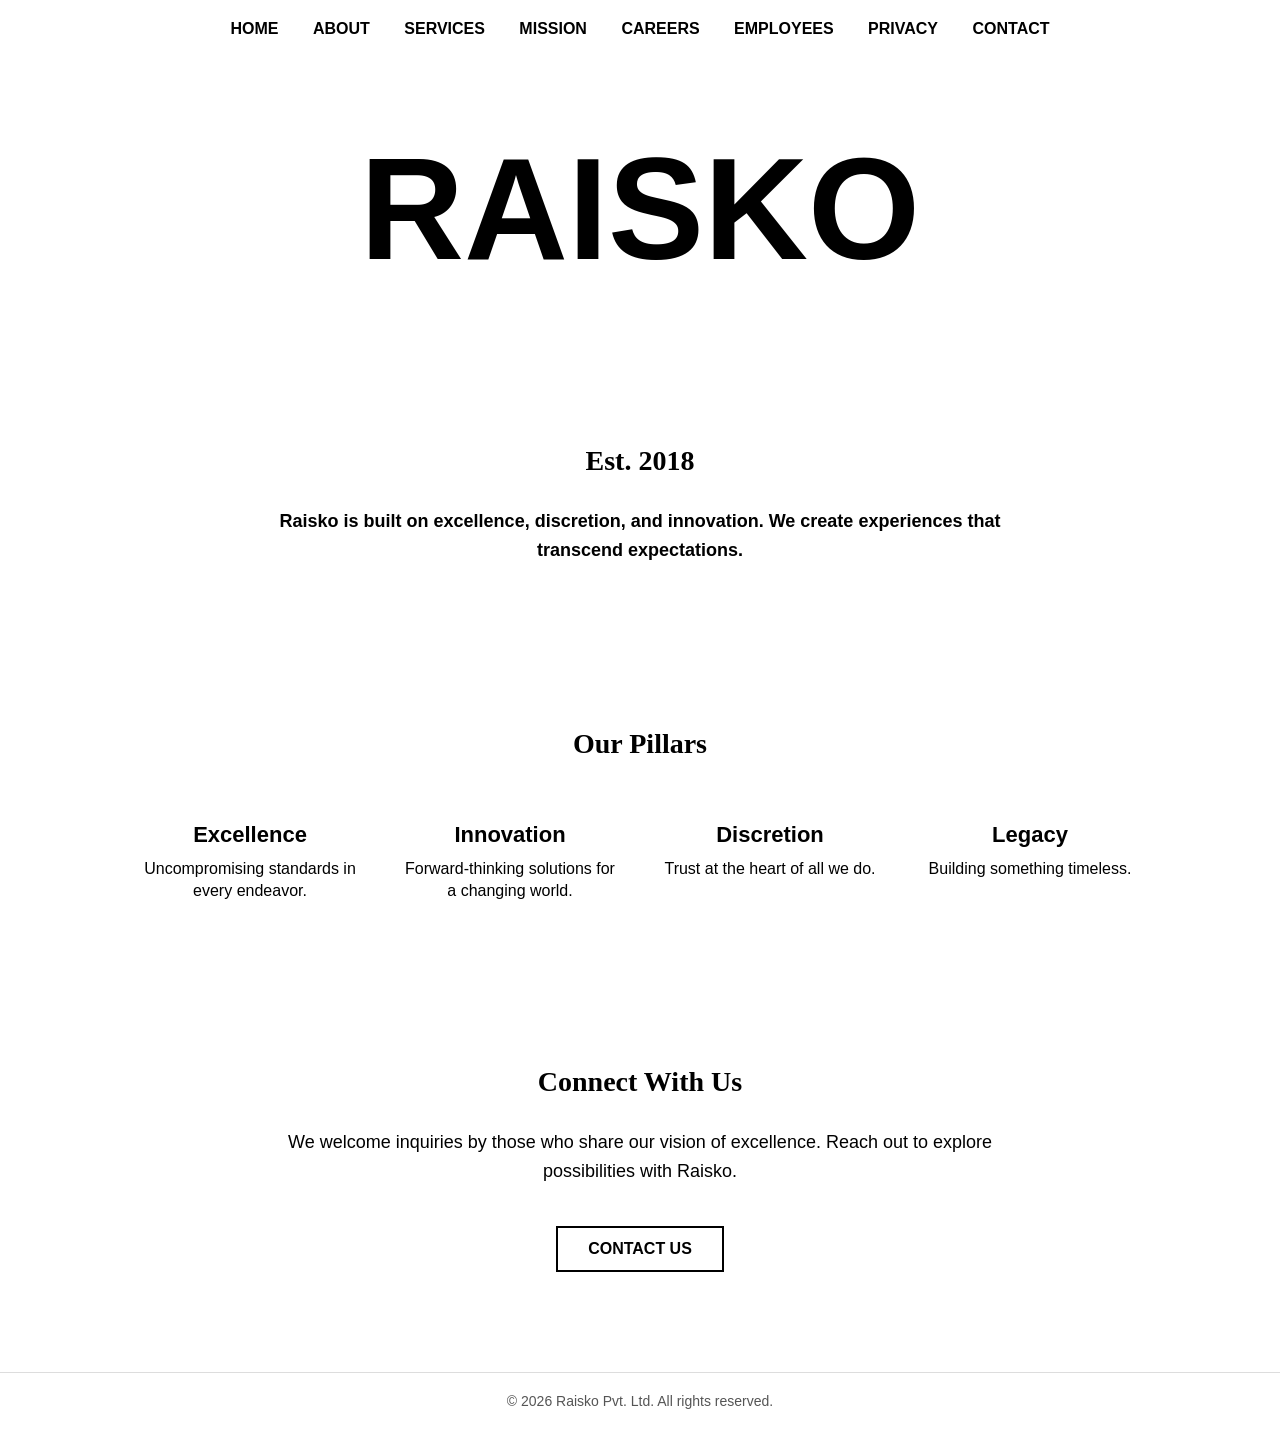
<file: index.html>
<!DOCTYPE html>
<html lang="en">
<head>
  <meta charset="UTF-8">
  <title>Raisko - Home</title>
  <link rel="stylesheet" href="style.css">
</head>
<body>
  <nav>
    <a href="index.html">Home</a>
    <a href="about.html">About</a>
    <a href="services.html">Services</a>
    <a href="mission.html">Mission</a>
    <a href="careers.html">Careers</a>
    <a href="employees.html">Employees</a>
    <a href="privacy.html">Privacy</a>
    <a href="contact.html">Contact</a>
  </nav>

  <div class="hero">
    <div style="font-family:Arial; font-weight:bold; font-size:144px; line-height:1; color:black;">
      RAISKO
    </div>
  </div>

  <div class="section">
    <h2>Est. 2018</h2>
    <p><strong>Raisko is built on excellence, discretion, and innovation. We create experiences that transcend expectations.</strong></p>
  </div>

  <div class="section">
    <h2>Our Pillars</h2>
    <div class="pillars">
      <div class="pillar"><h3>Excellence</h3><p>Uncompromising standards in every endeavor.</p></div>
      <div class="pillar"><h3>Innovation</h3><p>Forward-thinking solutions for a changing world.</p></div>
      <div class="pillar"><h3>Discretion</h3><p>Trust at the heart of all we do.</p></div>
      <div class="pillar"><h3>Legacy</h3><p>Building something timeless.</p></div>
    </div>
  </div>

  <div class="section">
    <h2>Connect With Us</h2>
    <p>We welcome inquiries by those who share our vision of excellence. Reach out to explore possibilities with Raisko.</p>
    
    <a href="contact.html" class="contact-button">Contact Us</a>
  </div>

  <footer>© 2026 Raisko Pvt. Ltd. All rights reserved.</footer>
</body>
</html>
</file>
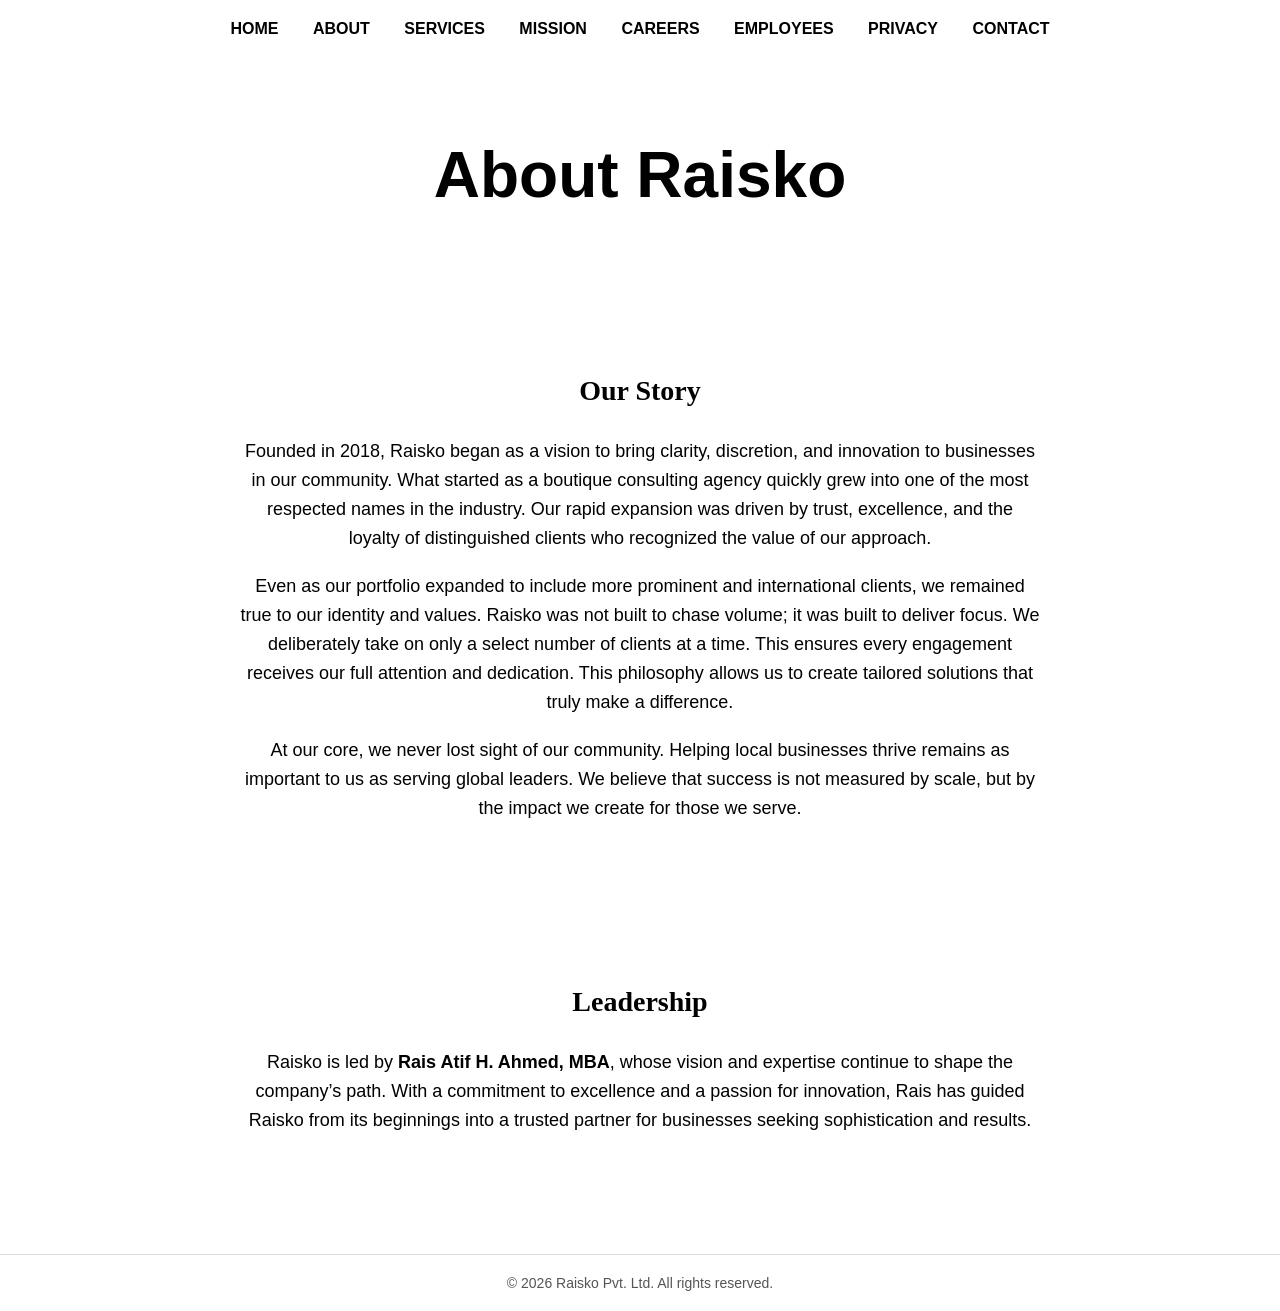
<file: about.html>
<!DOCTYPE html>
<html lang="en">
<head>
  <meta charset="UTF-8">
  <title>About</title>
  <link rel="stylesheet" href="style.css">
</head>
<body>
  <nav>
    <a href="index.html">Home</a>
    <a href="about.html">About</a>
    <a href="services.html">Services</a>
    <a href="mission.html">Mission</a>
    <a href="careers.html">Careers</a>
    <a href="employees.html">Employees</a>
    <a href="privacy.html">Privacy</a>
    <a href="contact.html">Contact</a>
  </nav>

  <div class="hero"><h1>About Raisko</h1></div>
  <div class="section">
    <h2>Our Story</h2>
    
    <p>Founded in 2018, Raisko began as a vision to bring clarity, discretion, and innovation to businesses in our community. What started as a boutique consulting agency quickly grew into one of the most respected names in the industry. Our rapid expansion was driven by trust, excellence, and the loyalty of distinguished clients who recognized the value of our approach.</p>

    <p>Even as our portfolio expanded to include more prominent and international clients, we remained true to our identity and values. Raisko was not built to chase volume; it was built to deliver focus. We deliberately take on only a select number of clients at a time. This ensures every engagement receives our full attention and dedication. This philosophy allows us to create tailored solutions that truly make a difference.</p>

    <p>At our core, we never lost sight of our community. Helping local businesses thrive remains as important to us as serving global leaders. We believe that success is not measured by scale, but by the impact we create for those we serve.</p>
  </div>
  <div class="section">
    <h2>Leadership</h2>
    
    <p>Raisko is led by <strong>Rais Atif H. Ahmed, MBA</strong>, whose vision and expertise continue to shape the company’s path. With a commitment to excellence and a passion for innovation, Rais has guided Raisko from its beginnings into a trusted partner for businesses seeking sophistication and results.</p>
  </div>

  <footer>© 2026 Raisko Pvt. Ltd. All rights reserved.</footer>
</body>
</html>
</file>
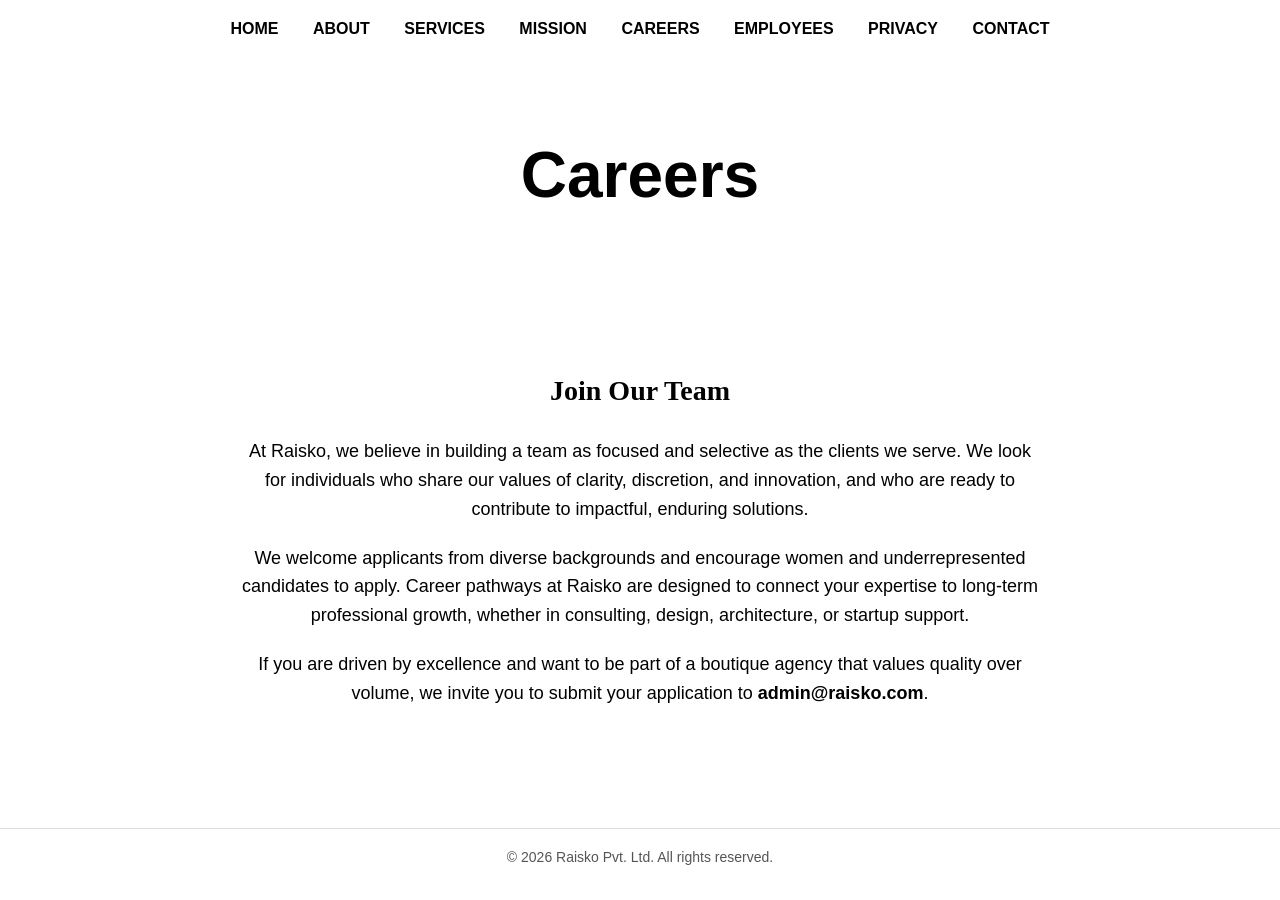
<file: careers.html>
<!DOCTYPE html>
<html lang="en">
<head>
  <meta charset="UTF-8">
  <title>Raisko - Careers</title>
  <link rel="stylesheet" href="style.css">
</head>
<body>
  <nav>
    <a href="index.html">Home</a>
    <a href="about.html">About</a>
    <a href="services.html">Services</a>
    <a href="mission.html">Mission</a>
    <a href="careers.html">Careers</a>
    <a href="employees.html">Employees</a>
    <a href="privacy.html">Privacy</a>
    <a href="contact.html">Contact</a>
  </nav>

  <div class="hero"><h1>Careers</h1></div>

  <div class="section">
    <h2>Join Our Team</h2>
    <p>At Raisko, we believe in building a team as focused and selective as the clients we serve. We look for individuals who share our values of clarity, discretion, and innovation, and who are ready to contribute to impactful, enduring solutions.</p>

    <p>We welcome applicants from diverse backgrounds and encourage women and underrepresented candidates to apply. Career pathways at Raisko are designed to connect your expertise to long‑term professional growth, whether in consulting, design, architecture, or startup support.</p>

    <p>If you are driven by excellence and want to be part of a boutique agency that values quality over volume, we invite you to submit your application to <strong>admin@raisko.com</strong>.</p>
  </div>

  <footer>© 2026 Raisko Pvt. Ltd. All rights reserved.</footer>
</body>
</html>
</file>
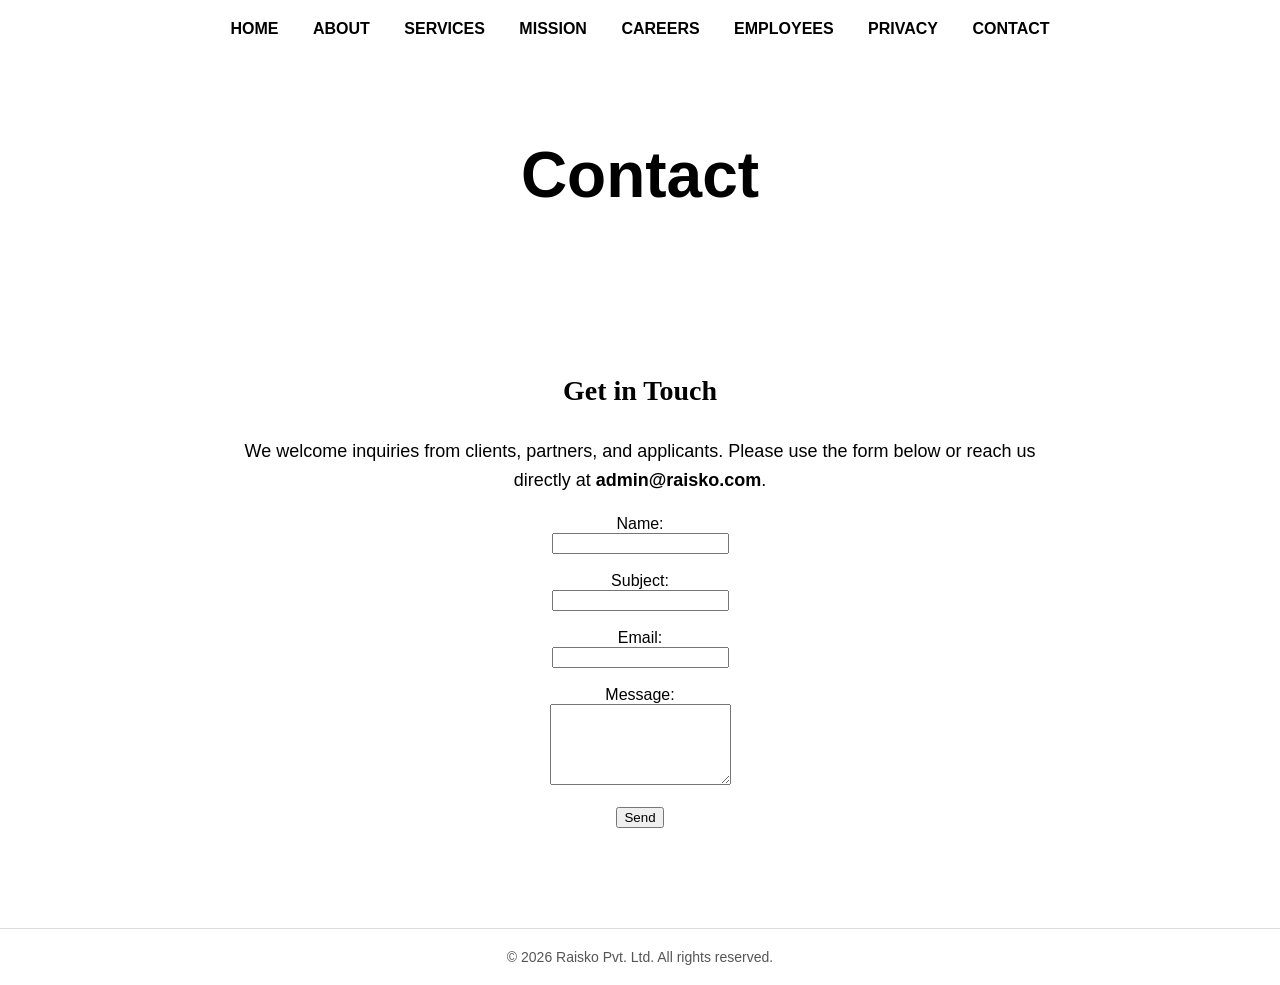
<file: contact.html>
<!DOCTYPE html>
<html lang="en">
<head>
  <meta charset="UTF-8">
  <title>Raisko - Contact</title>
  <link rel="stylesheet" href="style.css">
</head>
<body>
  <nav>
    <a href="index.html">Home</a>
    <a href="about.html">About</a>
    <a href="services.html">Services</a>
    <a href="mission.html">Mission</a>
    <a href="careers.html">Careers</a>
    <a href="employees.html">Employees</a>
    <a href="privacy.html">Privacy</a>
    <a href="contact.html">Contact</a>
  </nav>

  <div class="hero"><h1>Contact</h1></div>

  <div class="section">
    <h2>Get in Touch</h2>
    <p>We welcome inquiries from clients, partners, and applicants. Please use the form below or reach us directly at <strong>admin@raisko.com</strong>.</p>

    <form action="mailto:admin@raisko.com" method="post" enctype="text/plain">
      <label for="name">Name:</label><br>
      <input type="text" id="name" name="name" required><br><br>

      <label for="subject">Subject:</label><br>
      <input type="text" id="subject" name="subject" required><br><br>

      <label for="email">Email:</label><br>
      <input type="email" id="email" name="email" required><br><br>

      <label for="message">Message:</label><br>
      <textarea id="message" name="message" rows="5" required></textarea><br><br>

      <button type="submit">Send</button>
    </form>
  </div>

  <footer>© 2026 Raisko Pvt. Ltd. All rights reserved.</footer>
</body>
</html>
</file>
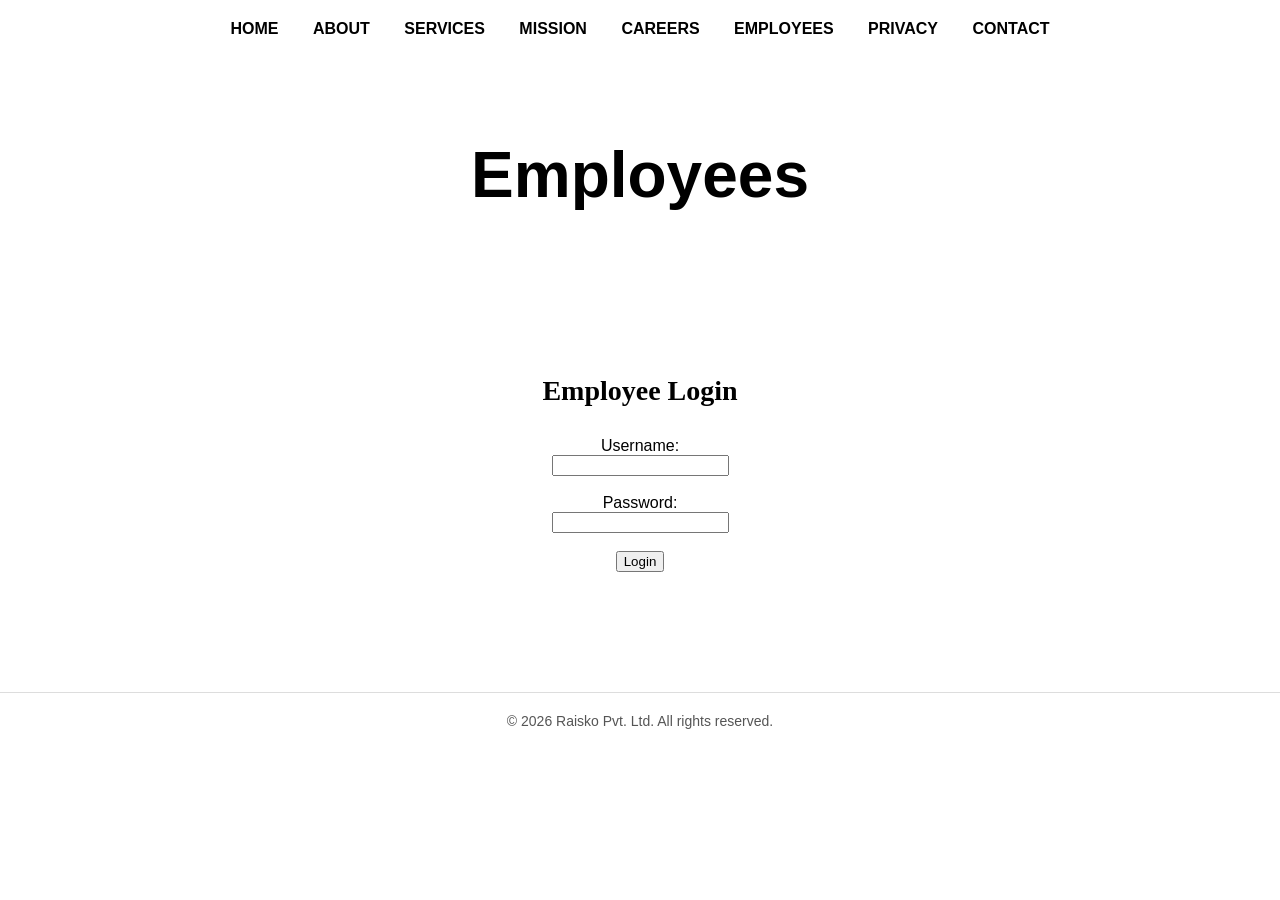
<file: employees.html>
<!DOCTYPE html>
<html lang="en">
<head>
  <meta charset="UTF-8">
  <title>Raisko - Employees</title>
  <link rel="stylesheet" href="style.css">
  <script>
    function validateLogin(event) {
      event.preventDefault();
      document.getElementById("loginMessage").innerText = "Invalid credentials";
    }
  </script>
</head>
<body>
  <nav>
    <a href="index.html">Home</a>
    <a href="about.html">About</a>
    <a href="services.html">Services</a>
    <a href="mission.html">Mission</a>
    <a href="careers.html">Careers</a>
    <a href="employees.html">Employees</a>
    <a href="privacy.html">Privacy</a>
    <a href="contact.html">Contact</a>
  </nav>

  <div class="hero"><h1>Employees</h1></div>

  <div class="section">
    <h2>Employee Login</h2>
    <form onsubmit="validateLogin(event)">
      <label for="username">Username:</label><br>
      <input type="text" id="username" name="username" required><br><br>

      <label for="password">Password:</label><br>
      <input type="password" id="password" name="password" required><br><br>

      <button type="submit">Login</button>
    </form>
    <p id="loginMessage" style="color:red; margin-top:10px;"></p>
  </div>

  <footer>© 2026 Raisko Pvt. Ltd. All rights reserved.</footer>
</body>
</html>
</file>
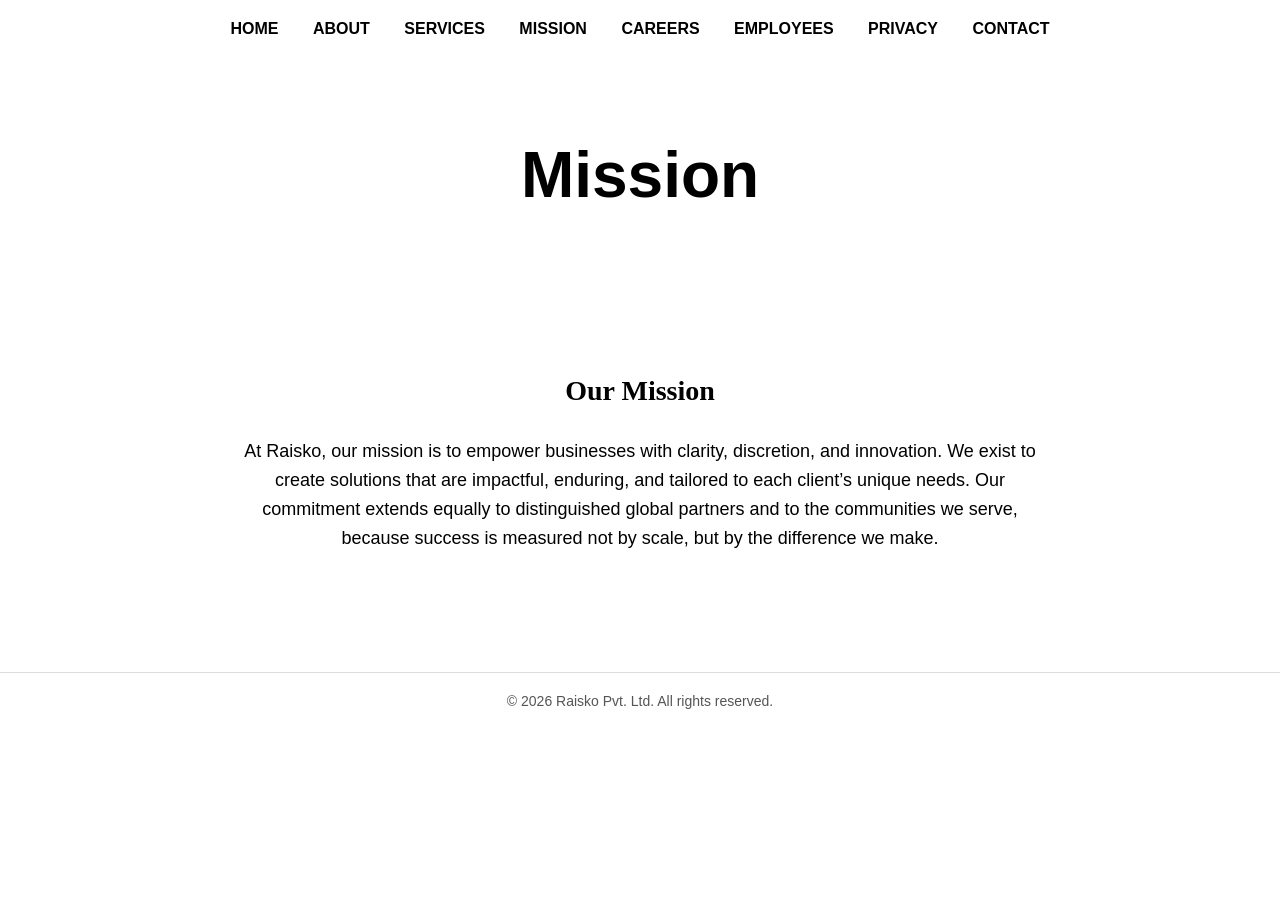
<file: mission.html>
<!DOCTYPE html>
<html lang="en">
<head>
  <meta charset="UTF-8">
  <title>Raisko - Mission</title>
  <link rel="stylesheet" href="style.css">
</head>
<body>
  <nav>
    <a href="index.html">Home</a>
    <a href="about.html">About</a>
    <a href="services.html">Services</a>
    <a href="mission.html">Mission</a>
    <a href="careers.html">Careers</a>
    <a href="employees.html">Employees</a>
    <a href="privacy.html">Privacy</a>
    <a href="contact.html">Contact</a>
  </nav>

  <div class="hero"><h1>Mission</h1></div>

  <div class="section">
    <h2>Our Mission</h2>
    <p>At Raisko, our mission is to empower businesses with clarity, discretion, and innovation. We exist to create solutions that are impactful, enduring, and tailored to each client’s unique needs. Our commitment extends equally to distinguished global partners and to the communities we serve, because success is measured not by scale, but by the difference we make.</p>
  </div>

  <footer>© 2026 Raisko Pvt. Ltd. All rights reserved.</footer>
</body>
</html>
</file>
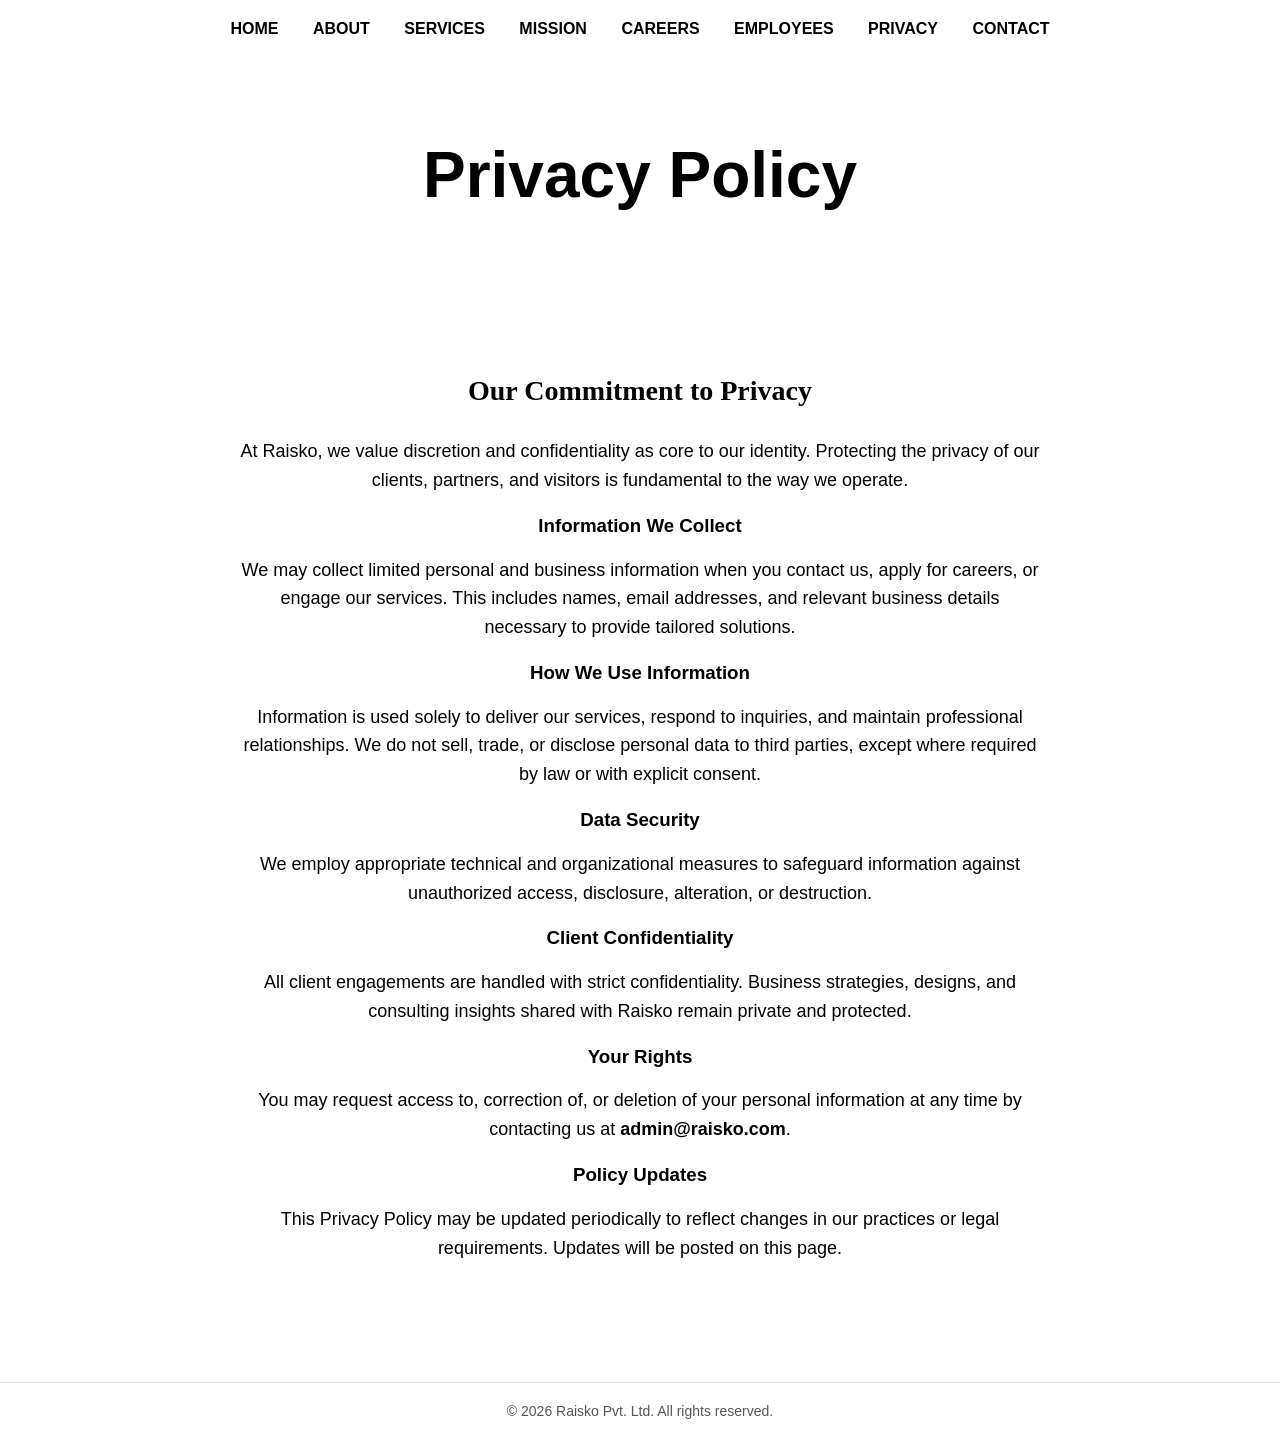
<file: privacy.html>
<!DOCTYPE html>
<html lang="en">
<head>
  <meta charset="UTF-8">
  <title>Raisko - Privacy Policy</title>
  <link rel="stylesheet" href="style.css">
</head>
<body>
  <nav>
    <a href="index.html">Home</a>
    <a href="about.html">About</a>
    <a href="services.html">Services</a>
    <a href="mission.html">Mission</a>
    <a href="careers.html">Careers</a>
    <a href="employees.html">Employees</a>
    <a href="privacy.html">Privacy</a>
    <a href="contact.html">Contact</a>
  </nav>

  <div class="hero"><h1>Privacy Policy</h1></div>

  <div class="section">
    <h2>Our Commitment to Privacy</h2>
    <p>At Raisko, we value discretion and confidentiality as core to our identity. Protecting the privacy of our clients, partners, and visitors is fundamental to the way we operate.</p>

    <h3>Information We Collect</h3>
    <p>We may collect limited personal and business information when you contact us, apply for careers, or engage our services. This includes names, email addresses, and relevant business details necessary to provide tailored solutions.</p>

    <h3>How We Use Information</h3>
    <p>Information is used solely to deliver our services, respond to inquiries, and maintain professional relationships. We do not sell, trade, or disclose personal data to third parties, except where required by law or with explicit consent.</p>

    <h3>Data Security</h3>
    <p>We employ appropriate technical and organizational measures to safeguard information against unauthorized access, disclosure, alteration, or destruction.</p>

    <h3>Client Confidentiality</h3>
    <p>All client engagements are handled with strict confidentiality. Business strategies, designs, and consulting insights shared with Raisko remain private and protected.</p>

    <h3>Your Rights</h3>
    <p>You may request access to, correction of, or deletion of your personal information at any time by contacting us at <strong>admin@raisko.com</strong>.</p>

    <h3>Policy Updates</h3>
    <p>This Privacy Policy may be updated periodically to reflect changes in our practices or legal requirements. Updates will be posted on this page.</p>
  </div>

  <footer>© 2026 Raisko Pvt. Ltd. All rights reserved.</footer>
</body>
</html>
</file>
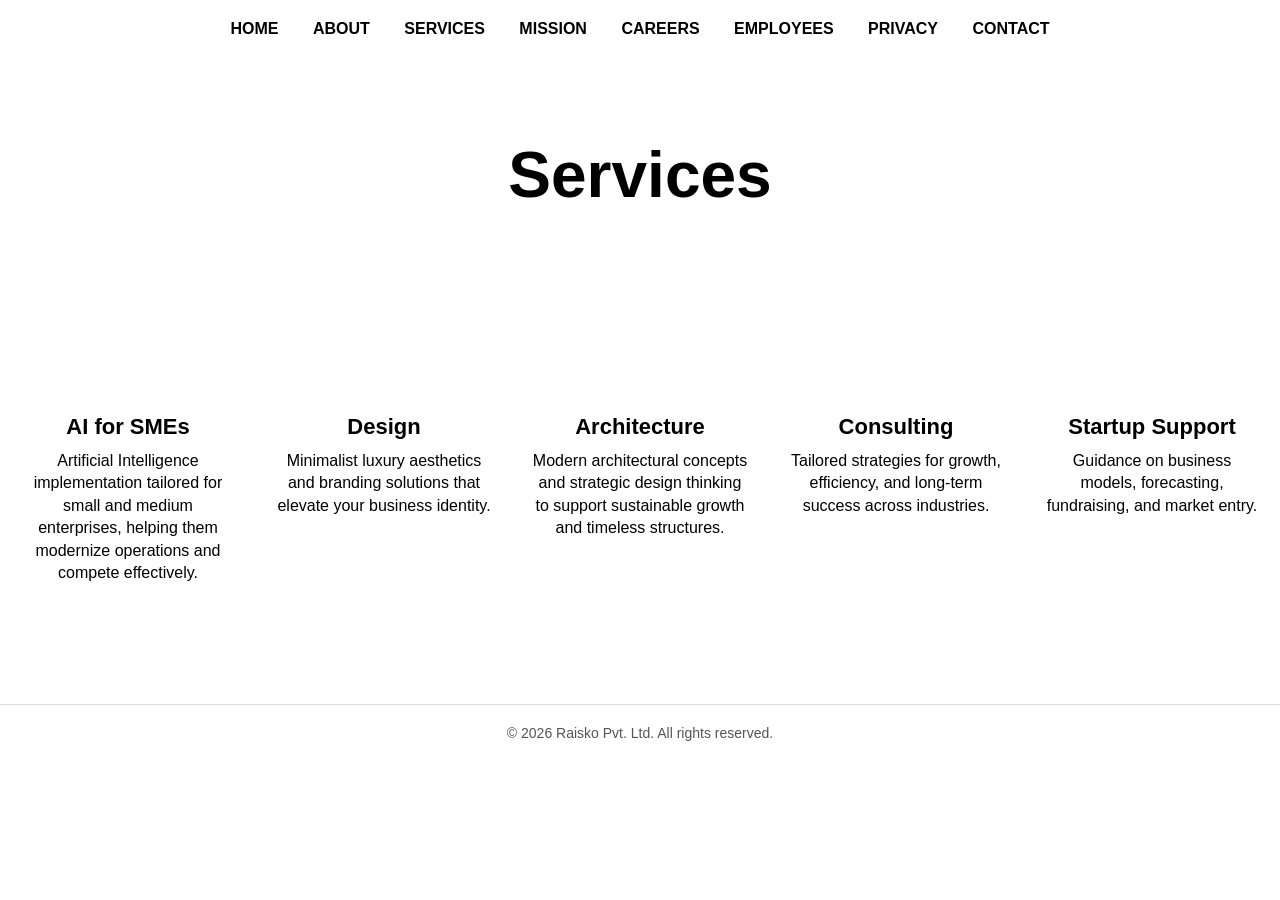
<file: services.html>
<!DOCTYPE html>
<html lang="en">
<head>
  <meta charset="UTF-8">
  <title>Raisko - Services</title>
  <link rel="stylesheet" href="style.css">
</head>
<body>
  <nav>
    <a href="index.html">Home</a>
    <a href="about.html">About</a>
    <a href="services.html">Services</a>
    <a href="mission.html">Mission</a>
    <a href="careers.html">Careers</a>
    <a href="employees.html">Employees</a>
    <a href="privacy.html">Privacy</a>
    <a href="contact.html">Contact</a>
  </nav>

  <div class="hero"><h1>Services</h1></div>

  <div class="section">
  
    <div class="pillars">
      <div class="pillar">
        <h3>AI for SMEs</h3>
        <p>Artificial Intelligence implementation tailored for small and medium enterprises, helping them modernize operations and compete effectively.</p>
      </div>
      <div class="pillar">
        <h3>Design</h3>
        <p>Minimalist luxury aesthetics and branding solutions that elevate your business identity.</p>
      </div>
      <div class="pillar">
        <h3>Architecture</h3>
        <p>Modern architectural concepts and strategic design thinking to support sustainable growth and timeless structures.</p>
      </div>
      <div class="pillar">
        <h3>Consulting</h3>
        <p>Tailored strategies for growth, efficiency, and long‑term success across industries.</p>
      </div>
      <div class="pillar">
        <h3>Startup Support</h3>
        <p>Guidance on business models, forecasting, fundraising, and market entry.</p>
      </div>
    </div>
  </div>

  <footer>© 2026 Raisko Pvt. Ltd. All rights reserved.</footer>
</body>
</html>
</file>
<file: style.css>
body {
  margin: 0;
  font-family: Arial, sans-serif;
  background-color: white;
  color: black;
}
nav {
  text-align: center;
  padding: 20px;
}
nav a {
  margin: 0 15px;
  text-decoration: none;
  color: black;
  font-weight: bold;
  text-transform: uppercase;
}
.hero {
  text-align: center;
  padding: 80px 20px;
}
.hero h1 {
  font-family: Arial, sans-serif;
  font-weight: bold;
  font-size: 64px;
  margin: 0;
}
.section {
  text-align: center;
  padding: 60px 20px;
}
.section h2 {
  font-family: "Georgia", serif;
  font-size: 28px;
  margin-bottom: 30px;
}
.section p {
  max-width: 800px;
  margin: 0 auto 20px auto;
  font-size: 18px;
  line-height: 1.6;
}
.pillars {
  display: flex;
  justify-content: center;
  gap: 40px;
  margin-top: 40px;
}
.pillar {
  width: 220px;
  text-align: center;
}
.pillar h3 {
  font-weight: bold;
  font-size: 22px;
  margin-bottom: 10px;
}
.pillar p {
  font-size: 16px;
  line-height: 1.4;
}
.contact-button {
  display: inline-block;
  padding: 12px 30px;
  border: 2px solid black;
  text-decoration: none;
  font-weight: bold;
  text-transform: uppercase;
  color: black;
  margin-top: 20px;
}
footer {
  text-align: center;
  padding: 20px;
  font-size: 14px;
  color: #555;
  border-top: 1px solid #ddd;
  margin-top: 40px;
}
</file>
